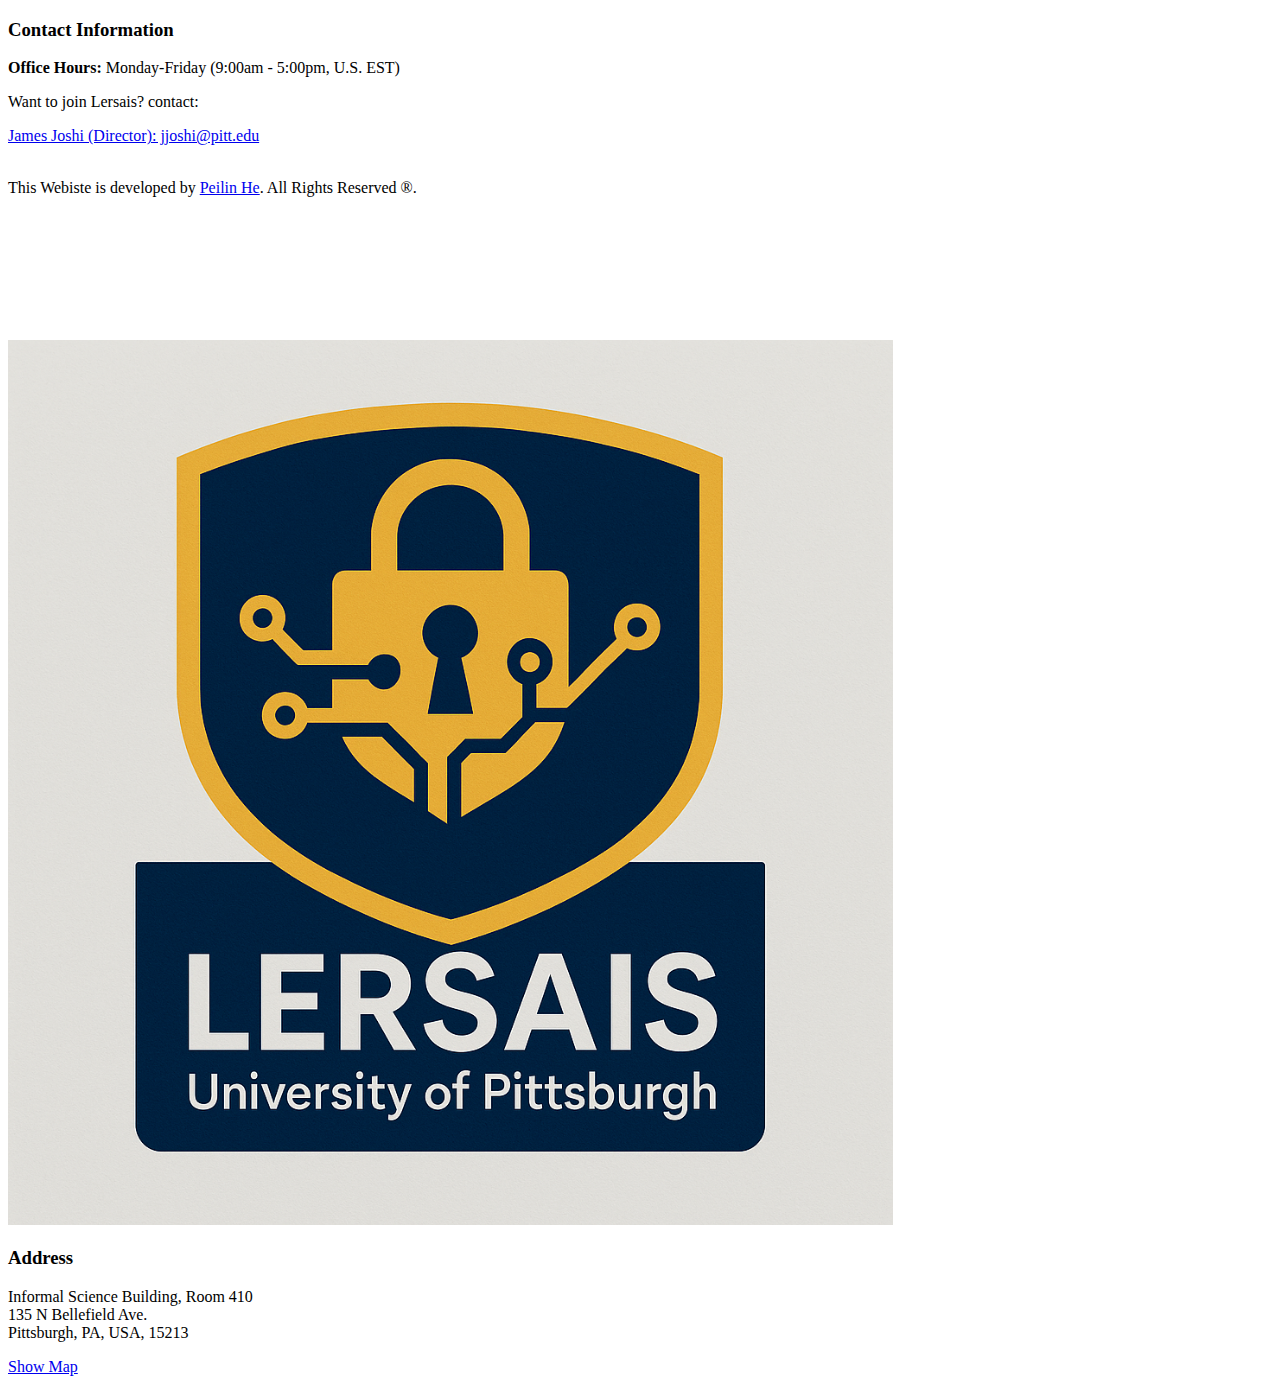
<file: footer.html>
<!DOCTYPE html>
<footer id="footer">
    <div class="container-fluid">
        <div class="row-fluid">
            <div class="span5">
                <h3>Contact Information</h3>
                <p><b>Office Hours: </b>Monday-Friday (9:00am - 5:00pm, U.S. EST)</p>
                <p>Want to join Lersais? contact:</p>
                <a href="jjoshi@pitt.edu">James Joshi (Director): jjoshi@pitt.edu</a>
                <br>
                <br>
                <p>This Webiste is developed by <a href="https://sites.pitt.edu/~peh53/" target="_blank">Peilin He</a>.
                    All Rights Reserved ®.</p>
            </div>
            <div class="span2">
                <a href="#"><img src="thumbs/logo.png" alt="research-lab-logo" style="width: 70%; margin-top: 10%;"></a>
            </div>
            <div class="span5">
                <h3>Address</h3>
                <p>
                    Informal Science Building, Room 410<br>
                    135 N Bellefield Ave.
                    <br>

                    Pittsburgh, PA, USA, 15213

                </p>
                <a href="http://maps.google.com/" target="_blank">Show Map</a>
            </div>
        </div>
    </div>
</footer>
</file>
